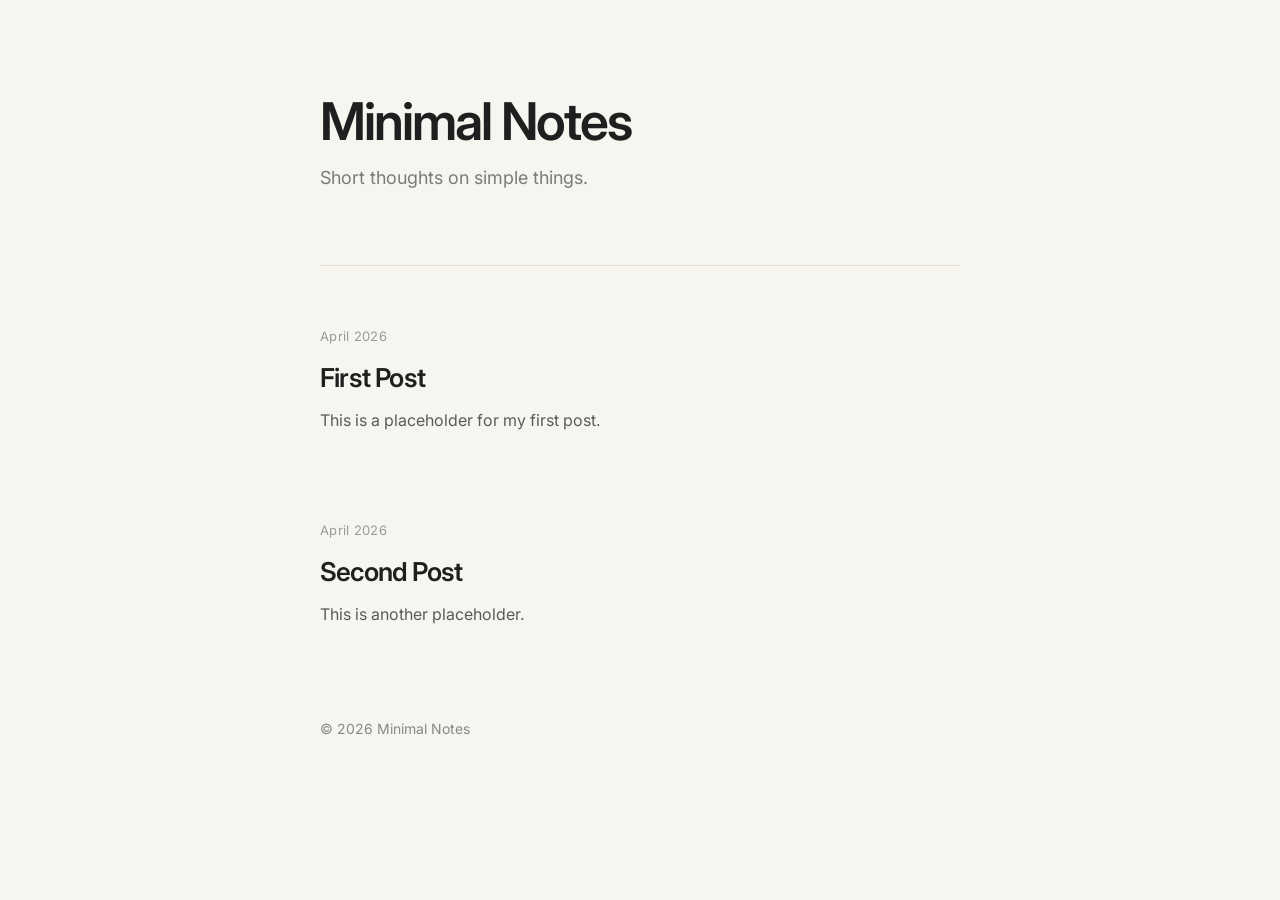
<file: Index.html>
<!DOCTYPE html>
<html lang="en">
  <head>
    <meta charset="UTF-8">
    <meta name="viewport" content="width=device-width, initial-scale=1.0">
    <title>Minimal Notes</title>
    <link href="https://fonts.googleapis.com/css2?family=Inter:wght@400;600&display=swap" rel="stylesheet">
    <link rel="stylesheet" href="Style.css">
  </head>

  <body>
    <div class="container">
      <header>
        <h1><a href="index.html">Minimal Notes</a></h1>
        <p>Short thoughts on simple things.</p>
      </header>

      <hr>

      <article>
        <p>April 2026</p>
        <h2><a href="first-post.html">First Post</a></h2>
        <p>This is a placeholder for my first post.</p>
      </article>

      <article>
        <p>April 2026</p>
        <h2><a href="second-post.html">Second Post</a></h2>
        <p>This is another placeholder.</p>
      </article>

      <footer>
        <p>© 2026 Minimal Notes</p>
      </footer>
    </div>
  </body>
</html>
</file>
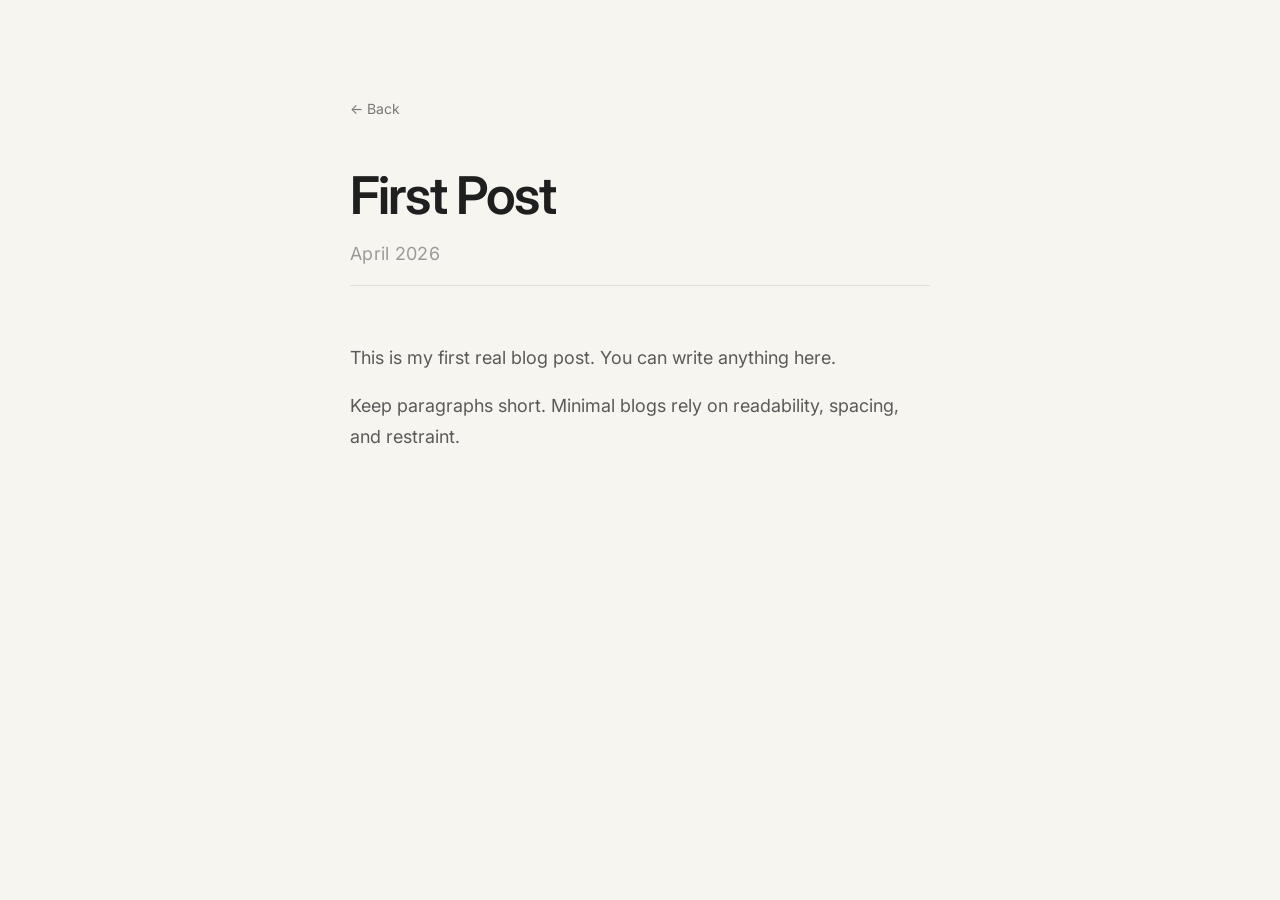
<file: first-post.html>
<!DOCTYPE html>
<html lang="en">
  <head>
    <meta charset="UTF-8">
    <meta name="viewport" content="width=device-width, initial-scale=1.0">
    <title>First Post — Minimal Notes</title>
    <link href="https://fonts.googleapis.com/css2?family=Inter:wght@400;600&display=swap" rel="stylesheet">
    <link rel="stylesheet" href="Style.css">
  </head>

  <body>
    <div class="container post-page">
      <a class="back-link" href="index.html">← Back</a>

      <h1>First Post</h1>
      <p class="post-date">April 2026</p>

      <hr>

      <p>
        This is my first real blog post. You can write anything here.
      </p>

      <p>
        Keep paragraphs short. Minimal blogs rely on readability, spacing, and restraint.
      </p>
    </div>
  </body>
</html>
</file>
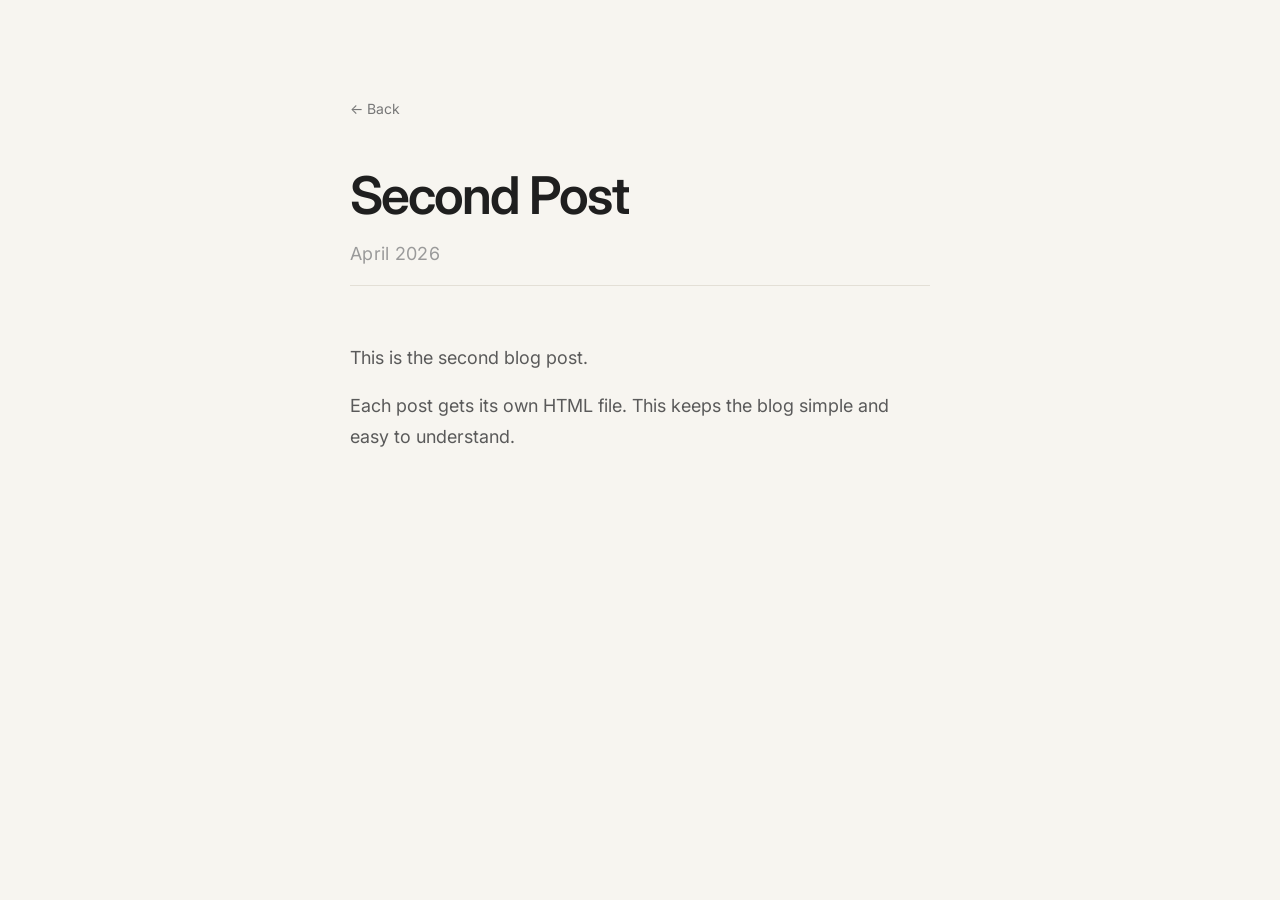
<file: second-post.html>
<!DOCTYPE html>
<html lang="en">
  <head>
    <meta charset="UTF-8">
    <meta name="viewport" content="width=device-width, initial-scale=1.0">
    <title>Second Post — Minimal Notes</title>
    <link href="https://fonts.googleapis.com/css2?family=Inter:wght@400;600&display=swap" rel="stylesheet">
    <link rel="stylesheet" href="Style.css">
  </head>

  <body>
    <div class="container post-page">
      <a class="back-link" href="index.html">← Back</a>

      <h1>Second Post</h1>
      <p class="post-date">April 2026</p>

      <hr>

      <p>
        This is the second blog post.
      </p>

      <p>
        Each post gets its own HTML file. This keeps the blog simple and easy to understand.
      </p>
    </div>
  </body>
</html>
</file>
<file: Style.css>
body {
  margin: 0;
  font-family: 'Inter', sans-serif;
  color: #1f1f1f;
  background: #f7f5f0;
  line-height: 1.6;
  animation: fadeIn 0.5s ease;
}

.container {
  max-width: 640px;
  margin: 0 auto;
  padding: 96px 20px;
}

header {
  margin-bottom: 72px;
}

h1 {
  font-size: 52px;
  line-height: 1;
  letter-spacing: -2px;
  font-weight: 600;
  margin: 0 0 16px;
}

header p {
  font-size: 18px;
  color: #7a7a7a;
  margin: 0;
}

h2 {
  margin: 0 0 10px;
  font-size: 26px;
  letter-spacing: -0.8px;
  font-weight: 600;
}

p {
  color: #5a5a5a;
  margin: 0 0 16px;
}

hr {
  border: none;
  border-top: 1px solid #e3dfd6;
  margin: 0 0 56px;
}

article {
  margin-bottom: 72px;
  padding: 4px 0;
  transition: transform 0.2s ease, opacity 0.2s ease;
}

article:hover {
  transform: translateY(-3px);
  opacity: 0.85;
}

article p:first-child {
  font-size: 13px;
  color: #9a9a9a;
  margin-bottom: 10px;
  letter-spacing: 0.3px;
}

article p {
  margin-bottom: 6px;
}

a {
  color: inherit;
  text-decoration: none;
  transition: opacity 0.2s ease;
}

a:hover {
  opacity: 0.6;
}

article h2 a {
  display: inline-block;
}

footer {
  margin-top: 80px;
}

footer p {
  color: #888;
  font-size: 14px;
}

.post-page {
  max-width: 580px;
}

.post-page h1 {
  margin-top: 48px;
}

.post-page p {
  font-size: 18px;
  line-height: 1.75;
}

.post-date {
  font-size: 14px;
  color: #9a9a9a;
  letter-spacing: 0.3px;
}

.back-link {
  font-size: 14px;
  color: #777;
}

@keyframes fadeIn {
  from {
    opacity: 0;
    transform: translateY(6px);
  }

  to {
    opacity: 1;
    transform: translateY(0);
  }
}

@media (max-width: 600px) {
  .container {
    padding: 64px 16px;
  }

  h1 {
    font-size: 40px;
  }

  h2 {
    font-size: 23px;
  }

  .post-page p {
    font-size: 17px;
  }
}
/* Page fade-in */

body {
  animation: fadeIn 1.5s ease;
}

@keyframes fadeIn {
  from {
    opacity: 0;
    transform: translateY(6px);
  }

  to {
    opacity: 1;
    transform: translateY(0);
  }
}
</file>
